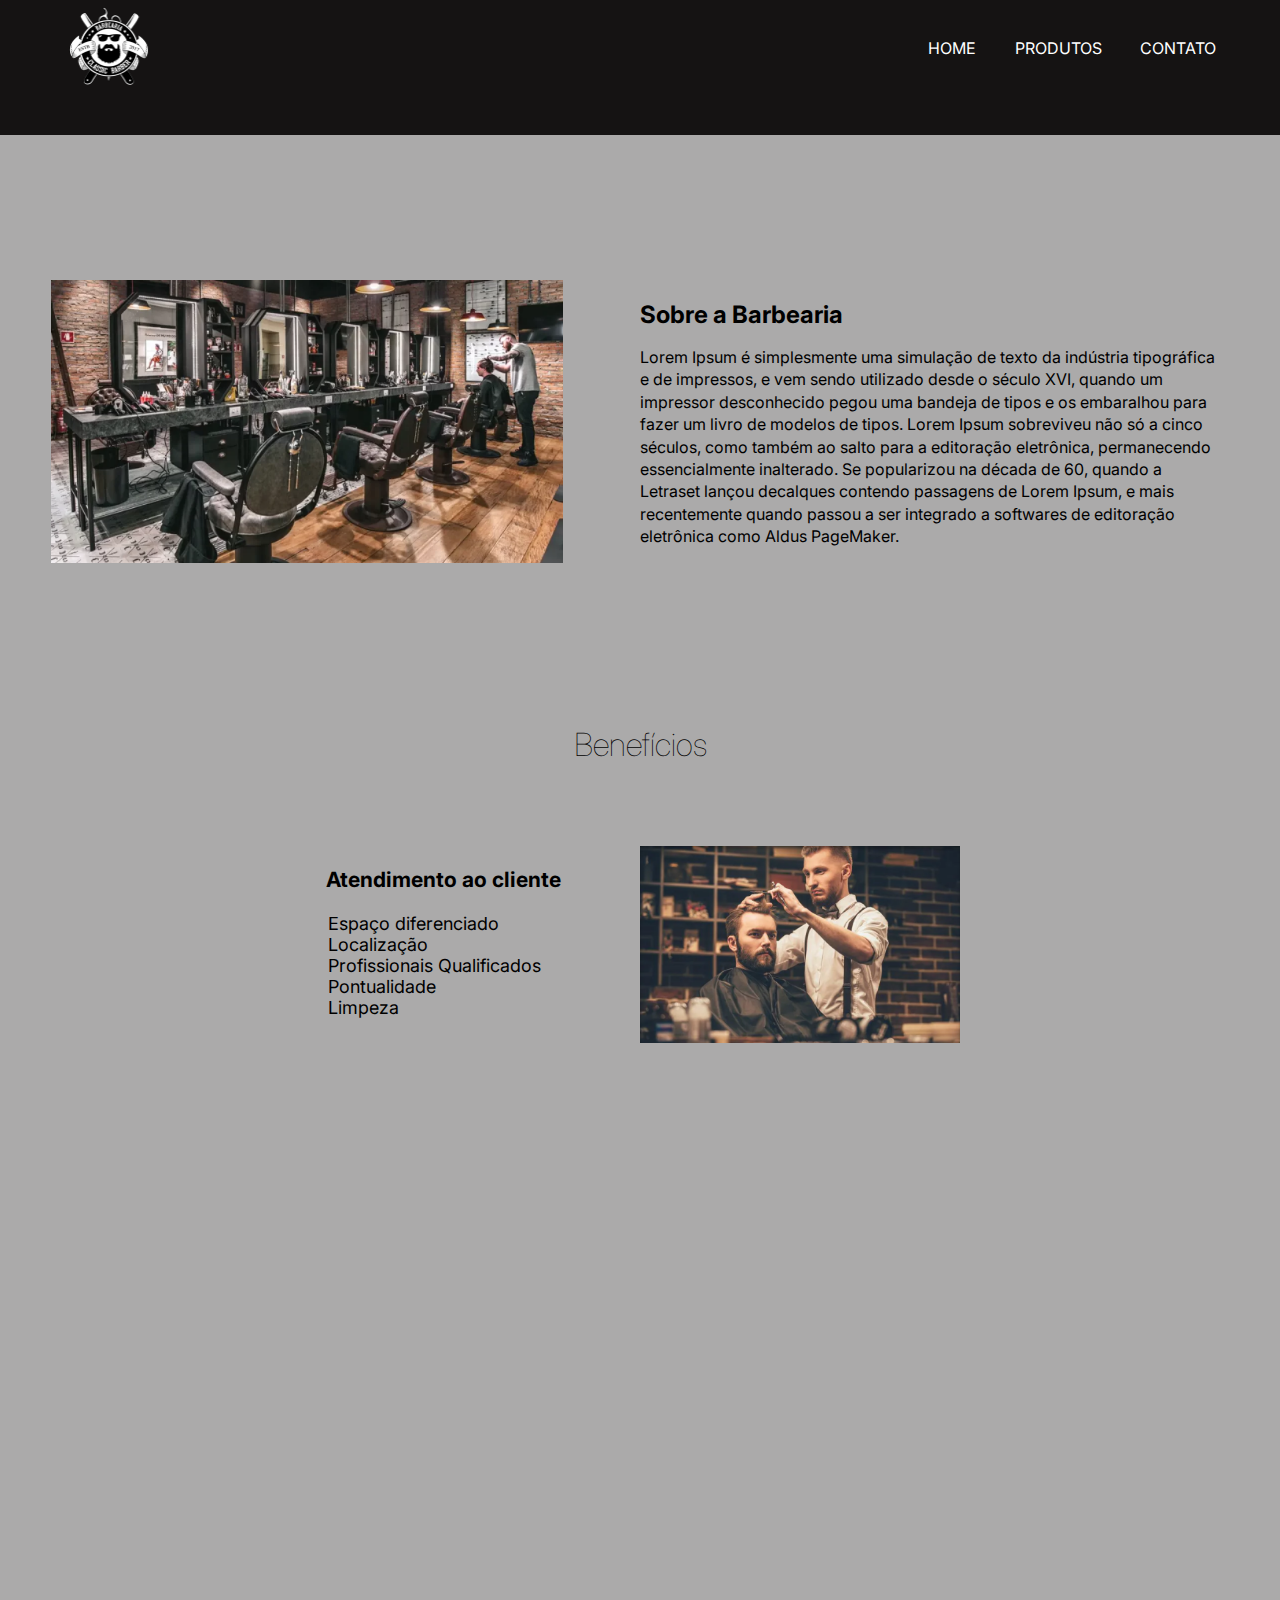
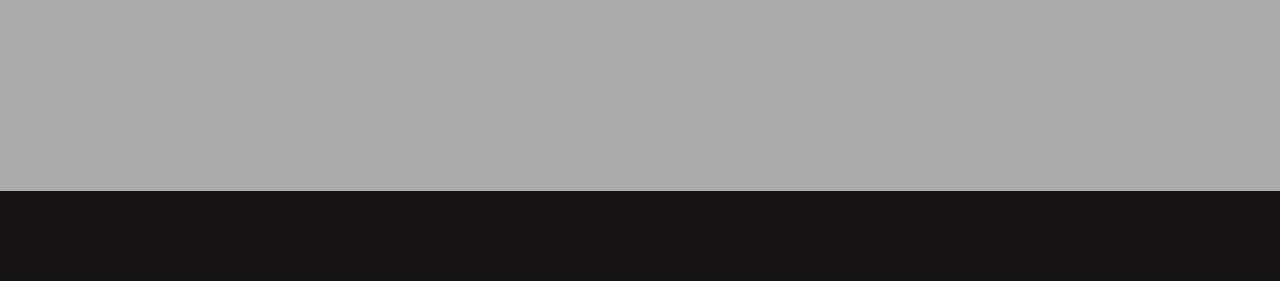
<file: index.html>
<!DOCTYPE html>
<html lang="en">
<head>
    <meta charset="UTF-8">
    <meta http-equiv="X-UA-Compatible" content="IE=edge">
    <link class="head" rel="sortcut icon" href="img/logo.png" type="image/png" />
    <meta name="viewport" content="width=device-width, initial-scale=1.0">
    <link rel="stylesheet" href="estilo.css">
    <title>Barbearia</title>
</head>
<body>
    <div class="containerA">
        <header class="header">
            <div>
                <img id="logo" src="img/logo.png" alt="Logo"/>
            </div>
            <nav>
                <ul id="menu">
                    <li class="li"><a class="a" href="home.html"> Home </a></li>
                    <li class="li"><a class="a" href="produtos.html"> Produtos </a></li>
                    <li class="li"><a class="a" href="contato.html"> Contato </a></li>
                </ul>
            </nav>
        </header>

        <section class="img1">
            <div>
                <img src='img/penteadeiras.png' alt='Imagem de uma barbearia por dentro' height=80% width=80%>
            </div>

        </section>
        <section class="texto1">
            <div class="mtexto1">
                <h2>Sobre a Barbearia</h2>
                <p>
                    Lorem Ipsum é simplesmente uma simulação de texto da indústria tipográfica e de impressos, e vem sendo utilizado desde o século XVI, quando um impressor desconhecido pegou uma bandeja de tipos e os embaralhou para fazer um livro de modelos de tipos. Lorem Ipsum sobreviveu não só a cinco séculos, como também ao salto para a editoração eletrônica, permanecendo essencialmente inalterado. Se popularizou na década de 60, quando a Letraset lançou decalques contendo passagens de Lorem Ipsum, e mais recentemente quando passou a ser integrado a softwares de editoração eletrônica como Aldus PageMaker.
                </p>
            </div>
        </section>
        <section class="titulo">
            <div>
                <p>Benefícios</p>
            </div>
        </section>
        <section class="texto2">
            <div>
                <h3 class="paragrafo">Atendimento ao cliente</h3>

                <ul class="menu2">
                    <li>Espaço diferenciado</li>
                    <li>Localização</li>
                    <li>Profissionais Qualificados</li>
                    <li>Pontualidade</li>
                    <li>Limpeza</li>
                </ul>
            </div>
        </section>
        <section class="img2">
            <div>
                <img src='img/barbeiro.png' alt='Imagem de uma barbearia por dentro' height=80% width=50%>
            </div>
        </section>
        <section class="video">
            <div class="videodiv">
                <iframe width="45%" height="80%" src="https://www.youtube.com/embed/wcVVXUV0YUY" title="Scissor Cut Short Back and Sides Men&#39;s Haircut" frameborder="0" allow="accelerometer; autoplay; clipboard-write; encrypted-media; gyroscope; picture-in-picture; web-share" allowfullscreen></iframe>
            </div>
        </section>
        <footer class="footer"></div>

    </div>
    
</body>
</html>
</file>
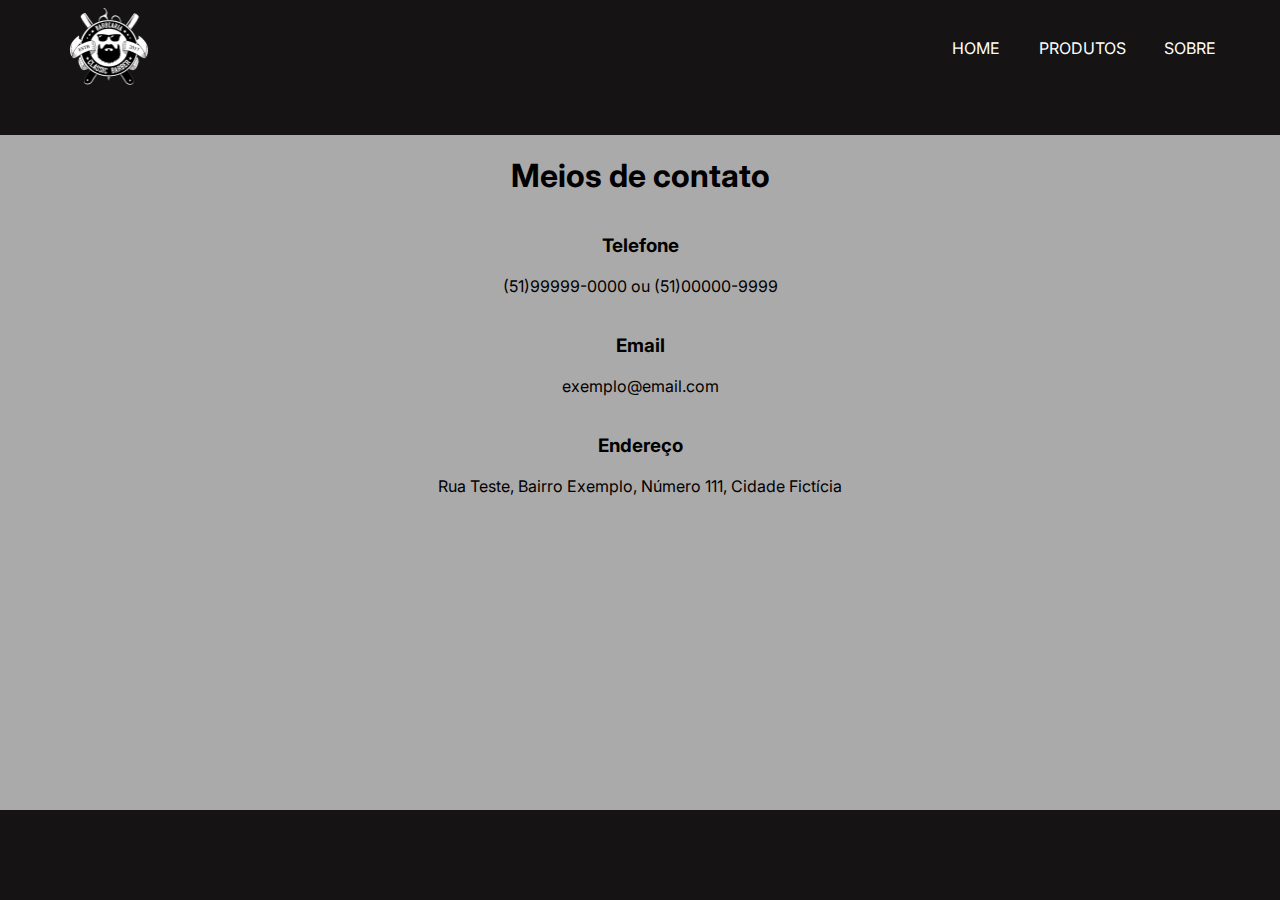
<file: contato.html>
<!DOCTYPE html>
<html lang="en">
<head>
    <meta charset="UTF-8">
    <meta http-equiv="X-UA-Compatible" content="IE=edge">
    <link class="head" rel="sortcut icon" href="img/logo.png" type="image/png" />
    <meta name="viewport" content="width=device-width, initial-scale=1.0">
    <link rel="stylesheet" href="contato.css">
    <title>Barbearia</title>
</head>
<body>
    <div class="containerA">
        <header class="header">
            <div id="logodiv">
                <img id="logo" src="img/logo.png" alt="Logo"/>
            </div>
            <nav>
                <ul id="menu">
                    <li class="li"><a class="a" href="home.html"> Home </a></li>
                    <li class="li"><a class="a" href="produtos.html"> Produtos </a></li>
                    <li class="li"><a class="a" href="index.html"> Sobre </a></li>
                </ul>
            </nav>
        </header>

        <section class="contato">
            <div>
                <h1>Meios de contato</h1>
            </div>
            <div>
                <h3>Telefone</h3>
                <p>(51)99999-0000 ou (51)00000-9999</p>
            </div>
            <div>
                <h3>Email</h3>
                <p>exemplo@email.com</p>
            </div>
            <div>
                <h3>Endereço</h3>
                <p>Rua Teste, Bairro Exemplo, Número 111, Cidade Fictícia</p>
            </div>
        </section>
        <footer class="footer"></div>

    </div>
    
</body>
</html>
</file>
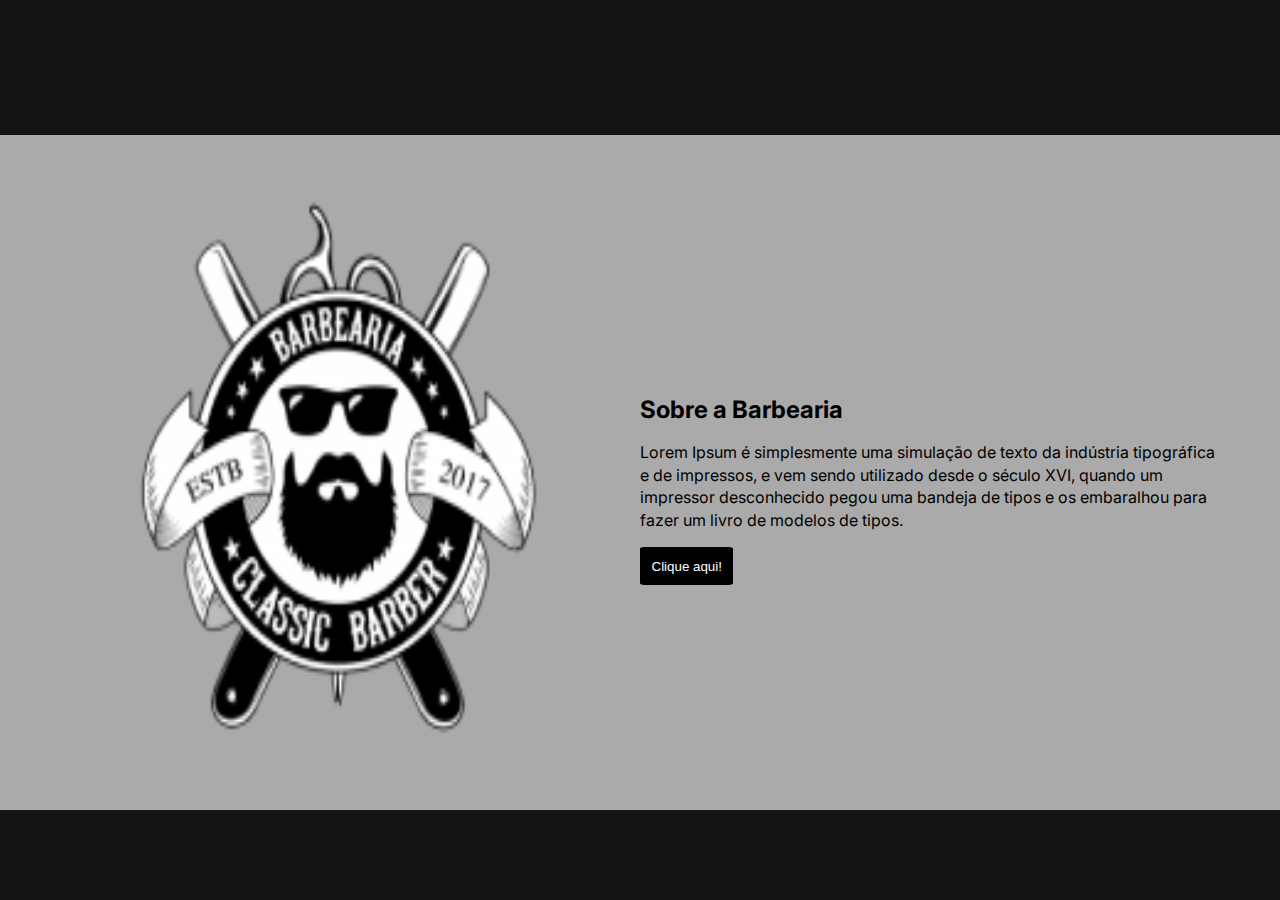
<file: home.html>
<!DOCTYPE html>
<html lang="en">
<head>
    <meta charset="UTF-8">
    <meta http-equiv="X-UA-Compatible" content="IE=edge">
    <link class="head" rel="sortcut icon" href="img/logo.png" type="image/png" />
    <meta name="viewport" content="width=device-width, initial-scale=1.0">
    <link rel="stylesheet" href="home.css">
    <title>Barbearia</title>
</head>
<body>
    <div class="containerA">

        <header class="header"></header>

        <section class="img1">
            <div class="imgdiv"> 
                <img src='img/logo.png' alt='Imagem de uma barbearia por dentro' height=90% width=70%>
            </div>

        </section>
        <section class="texto1">
            <div class="mtexto1">
                <h2>Sobre a Barbearia</h2>
                <p>
                    Lorem Ipsum é simplesmente uma simulação de texto da indústria tipográfica e de impressos, e vem sendo utilizado desde o século XVI, quando um impressor desconhecido pegou uma bandeja de tipos e os embaralhou para fazer um livro de modelos de tipos. 
                </p>
                <button> <a href="index.html"> Clique aqui! </a> </button>
            </div>
        </section>
        
        <footer class="footer"></div>

    </div>
    
</body>
</html>
</file>
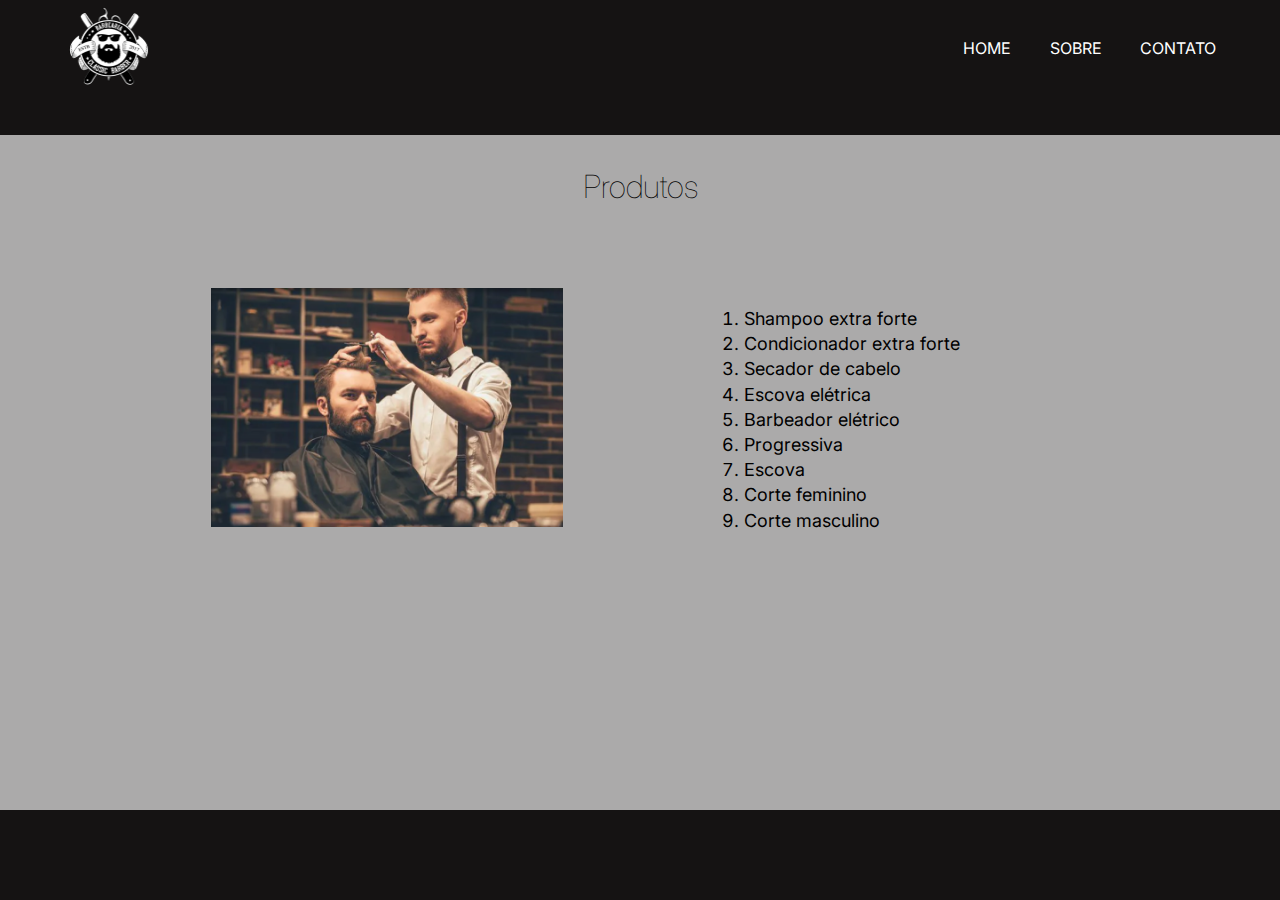
<file: produtos.html>
<!DOCTYPE html>
<html lang="en">
<head>
    <meta charset="UTF-8">
    <meta http-equiv="X-UA-Compatible" content="IE=edge">
    <link class="head" rel="sortcut icon" href="img/logo.png" type="image/png" />
    <meta name="viewport" content="width=device-width, initial-scale=1.0">
    <link rel="stylesheet" href="produtos.css">
    <title>Barbearia</title>
</head>
<body>
    <div class="containerA">
        <header class="header">
            <div id="logodiv">
                <img id="logo" src="img/logo.png" alt="Logo"/>
            </div>
            <nav>
                <ul id="menu">
                    <li class="li"><a class="a" href="home.html"> Home </a></li>
                    <li class="li"><a class="a" href="index.html"> Sobre </a></li>
                    <li class="li"><a class="a" href="contato.html"> Contato </a></li>
                </ul>
            </nav>
        </header>

        <section class="titulo">
            <div>
                <p>Produtos</p>
            </div>
        </section>
        <section class="texto">
            <div>
                <ul class="menu2">
                    <li>Shampoo extra forte</li>
                    <li>Condicionador extra forte</li>
                    <li>Secador de cabelo</li>
                    <li>Escova elétrica</li>
                    <li>Barbeador elétrico</li>
                    <li>Progressiva</li>
                    <li>Escova</li>
                    <li>Corte feminino</li>
                    <li>Corte masculino</li>
                </ul>
            </div>
        </section>

        <section class="img">
            <div id="items-wrapper" class="margens">
                <div id="items">
                    <img class="item" src="img/barbeiro.png" alt="Foto 1">
                    <img class="item" src="img/barbeiro.png" alt="Foto 2">
                </div>
            </div>
        </section>

        <footer class="footer"></div>

    </div>
    
</body>
</html>
</file>
<file: estilo.css>
@import url('https://fonts.googleapis.com/css2?family=Inter&display=swap');

html, body {
    margin: 0;
    padding: 0;
    font-family: 'Inter';
}

.head {
    width: 100%;
    height: 100%;
}

section {
    width: 100%;
    background-color: #ABAAAA;
}

.containerA {
    display: grid;
    grid-template-columns: 10fr 10fr;
    grid-template-rows:15vh 62vh 17vh 40vh 65vh 10vh;
    grid-template-areas:"header header"
                        "img1 texto1"
                        "titulo titulo"
                        "texto2 img2"
                        "video video"
                        "footer footer";
}

.header {
    grid-area: header;
    background-color: #151313;
}
#logo {
    width: 90px;
    height: 90px;
    position: absolute;
    top: 2px;
    margin-left: 5%;
}
#menu {
    float: right;
    margin-right: 5%;
    list-style: none;
    margin-top: 3%;
    width: 50%;
    display: flex;
    justify-content: flex-end;
}
.li {
    float: left;
    padding-left: 6%;
    text-transform: uppercase;
}
.a {
    text-decoration: none;
    color: white;
}
.li:hover {
    background-color: #f5f5f5bb;
    border-radius: 5%;
    text-decoration: none;
    padding: 1% 1% 1% 1%; 
}

.img1 {
    grid-area: img1;
    display: flex;
    align-items: center;
    justify-content: center;
    padding-top: 3%;
    padding-left: 8%;
}

.texto1 {
    grid-area: texto1;
    display: flex;
    align-items: center;
    line-height: 140%;
    padding-top: 3%;
}
.mtexto1 {
    margin-right: 10%;
}

.titulo {
    grid-area: titulo;
    text-align: center;
    font-weight: 50;
    font-size: xx-large;
}

.img2 {
    grid-area: img2;
}

.texto2 {
    grid-area: texto2;
    padding-left: 45%;
    font-size:large;
}

.menu2 {
    list-style: none;
}

.video {
    grid-area: video;
}

.footer {
    grid-area: footer;
    background-color: #151313;
}
.paragrafo {
    text-indent: 6%;
}

.videodiv {
    height: 100%;
    width: 100%;
    display: flex;
    align-items: center;
    justify-content: center;
}
</file>
<file: contato.css>
@import url('https://fonts.googleapis.com/css2?family=Inter&display=swap');

html, body {
    margin: 0;
    padding: 0;
    font-family: 'Inter';
}

.head {
    width: 100%;
    height: 100%;
}

section {
    width: 100%;
    background-color: #ABAAAA;
}

.containerA {
    display: grid;
    grid-template-columns: 10fr;
    grid-template-rows: 15vh 75vh 10vh;
    grid-template-areas: "header"
                         "titulo"
                         "footer";
}

.header {
    grid-area: header;
    background-color: #151313;
}
#logo {
    width: 90px;
    height: 90px;
    position: absolute;
    top: 2px;
    margin-left: 5%;
}
#menu {
    float: right;
    margin-right: 5%;
    list-style: none;
    margin-top: 3%;
    width: 50%;
    display: flex;
    justify-content: flex-end;
}
.li {
    float: left;
    padding-left: 6%;
    text-transform: uppercase;
}
.a {
    text-decoration: none;
    color: white;
}
.li:hover {
    background-color: #f5f5f5bb;
    border-radius: 5%;
    text-decoration: none;
    padding: 1% 1% 1% 1%; 
}

.contato {
    grid-area: titulo;
    text-align: center;
}

h3 {
    margin-top: 3%;
}
h1 {
    font-size:xx-large;
}

.footer {
    grid-area: footer;
    background-color: #151313;
}
</file>
<file: home.css>
@import url('https://fonts.googleapis.com/css2?family=Inter&display=swap');

html, body {
    margin: 0;
    padding: 0;
    font-family: 'Inter';
}

.head {
    width: 100%;
    height: 100%;
}

section {
    width: 100%;
    background-color: #ABAAAA;
}

.containerA {
    display: grid;
    grid-template-columns: 10fr 10fr;
    grid-template-rows:15vh 75vh 10vh;
    grid-template-areas:"header header"
                        "img1 texto1"
                        "footer footer";
}

.header {
    grid-area: header;
    background-color: #151313;
}

.img1 {
    grid-area: img1;
    display: flex;
    align-items: center;
    justify-content: center;
    padding-left: 3%;
}

.texto1 {
    grid-area: texto1;
    display: flex;
    align-items: center;
    line-height: 140%;
    padding-top: 3%;
}
.mtexto1 {
    margin-right: 10%;
}

.footer {
    grid-area: footer;
    background-color: #151313;
}

.imgdiv {
    height: 100%;
    width: 100%;
    display: flex;
    align-items: center;
    justify-content: center;
}

button {
    background-color: black;
    color: white;
    padding: 2% 2% 2% 2%;
    border-radius: 5%;
    border: none;
}

button:hover {
    border-radius: 5%;
    text-decoration: none;
    padding: 3% 3% 3% 3%; 
}


a {
    text-decoration: none;
    color: white;
}
</file>
<file: produtos.css>
@import url('https://fonts.googleapis.com/css2?family=Inter&display=swap');

html, body {
    margin: 0;
    padding: 0;
    font-family: 'Inter';
}

.head {
    width: 100%;
    height: 100%;
}

section {
    width: 100%;
    background-color: #ABAAAA;
}

.containerA {
    display: grid;
    grid-template-columns: 11fr 9fr;
    grid-template-rows:15vh 17vh 58vh 10vh;
    grid-template-areas:"header header"
                        "titulo titulo"
                        "img texto"
                        "footer footer";
}

.header {
    grid-area: header;
    background-color: #151313;
}
#logo {
    width: 90px;
    height: 90px;
    position: absolute;
    top: 2px;
    margin-left: 5%;
}
#menu {
    float: right;
    margin-right: 5%;
    list-style: none;
    margin-top: 3%;
    width: 50%;
    display: flex;
    justify-content: flex-end;
}
.li {
    float: left;
    padding-left: 6%;
    text-transform: uppercase;
}
.a {
    text-decoration: none;
    color: white;
}
.li:hover {
    background-color: #f5f5f5bb;
    border-radius: 5%;
    text-decoration: none;
    padding: 1% 1% 1% 1%; 
}

.titulo {
    grid-area: titulo;
    text-align: center;
    font-weight: 50;
    font-size: xx-large;
}

.img {
    grid-area: img;
    display: flex;
    justify-content: flex-end;
}

#items-wrapper {
    width: 50%;
    place-items: center;
    float: center;
    margin-right: 20%;
}
#items {
    display: flex;
    overflow-x: auto;
}
.item {
    flex: none;
    width: 110%;
    height: 110%;
}

.texto {
    grid-area: texto;
    font-size:large;
}

.menu2 {
    list-style:decimal;
    line-height: 140%;
}

.footer {
    grid-area: footer;
    background-color: #151313;
}
</file>
